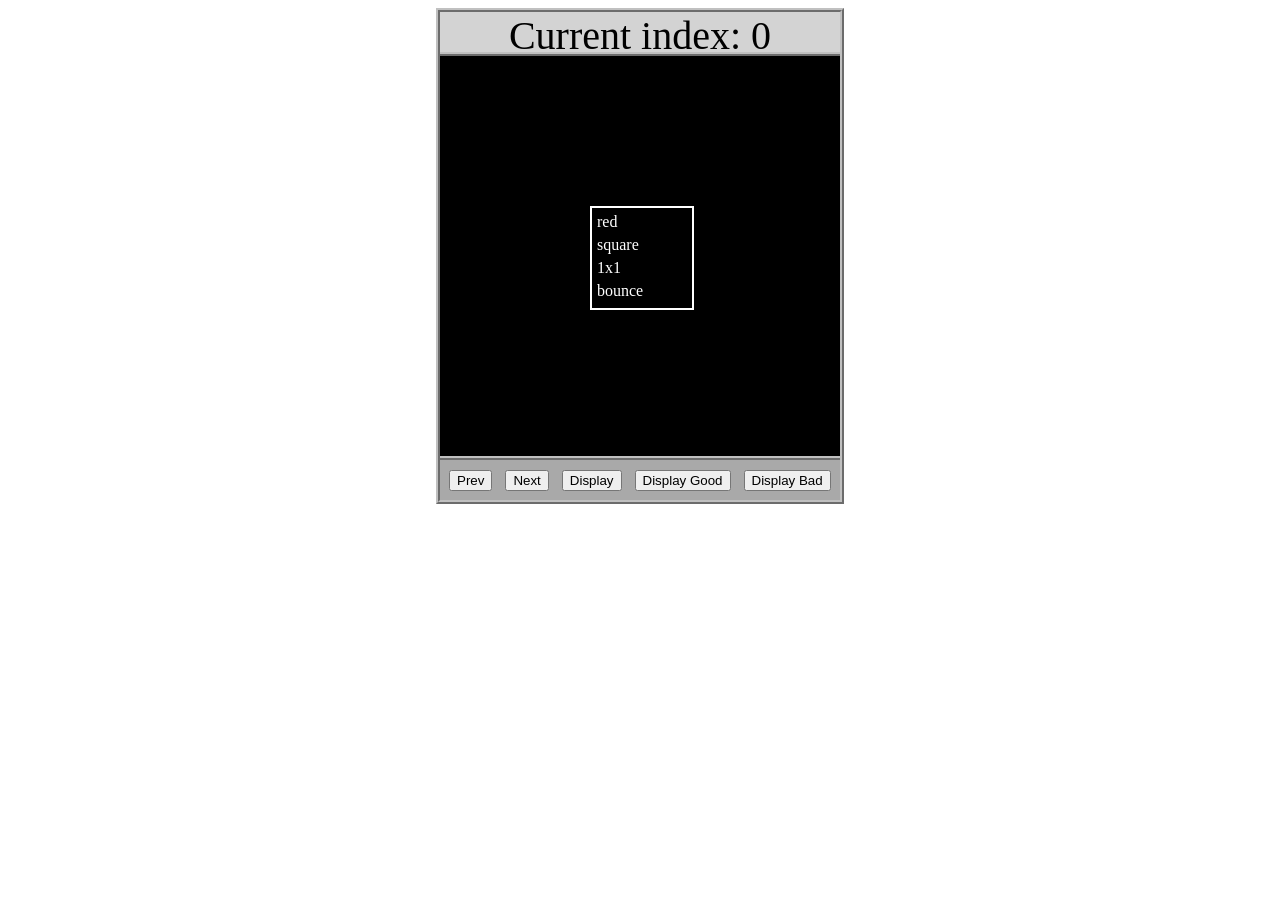
<file: asd-projects/data-shapes/index.html>
<!DOCTYPE html>
<html>
  <head>
    <meta charset="utf-8" />
    <meta name="viewport" content="width=device-width" />
    <title>Data Shapes</title>
    <link rel="stylesheet" href="index.css" />
    <script src="https://code.jquery.com/jquery-3.1.0.js"></script>
    <script src="index.js"></script>
  </head>
  <body>
    <div id="board">
      <div id="info-bar">Current index: 0</div>
      <div id="shape-container">
        <div id="shape"></div>
      </div>
      <div id="button-box">
        <button id="cycle-left">Prev</button>
        <button id="cycle-right">Next</button>
        <button id="execute1">Display</button>
        <button id="execute2">Display Good</button>
        <button id="execute3">Display Bad</button>
      </div>
    </div>
  </body>
</html>
</file>
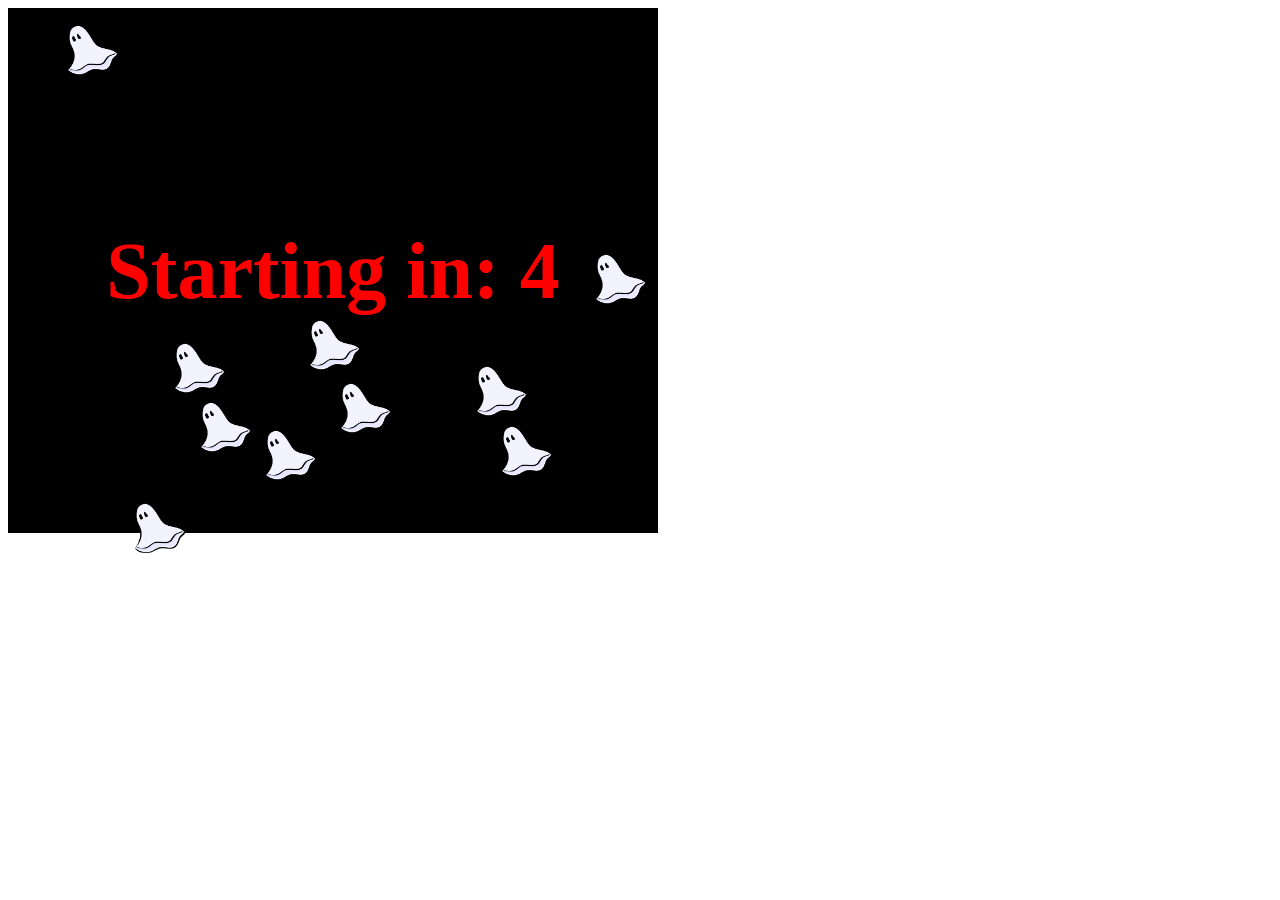
<file: asd-projects/debugging-exercise/index.html>
<!DOCTYPE html>
<html>
<head>
    <meta charset="utf-8">
    <meta name="viewport" content="width=device-width">
    <title>Debugger Exercise</title>
    <link rel="stylesheet" href="index.css">
    <script src="https://code.jquery.com/jquery-3.1.0.js"></script>
    <script src="index.js"></script>
</head>
<body>
    <div id="board">

    </div>
</body>
</html>
</file>
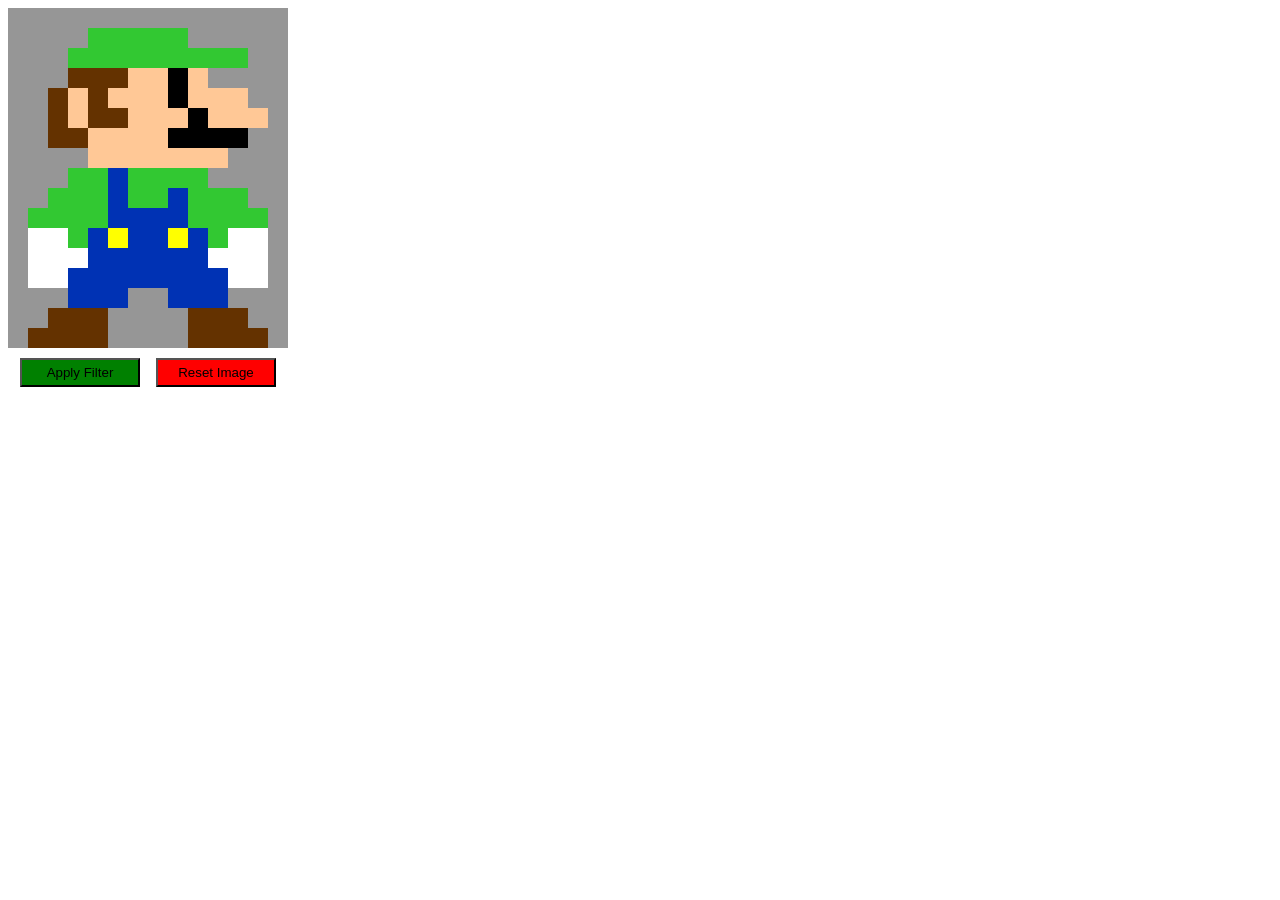
<file: asd-projects/image-filtering/index.html>
<!DOCTYPE html>
<html>
  <head>
    <script src="https://code.jquery.com/jquery-3.1.0.js"></script>
    <meta charset="utf-8" />
    <meta name="viewport" content="width=device-width" />
    <link rel="stylesheet" href="index.css" />
    <script src="image.js"></script>
    <script src="index.js"></script>
    <title>Image Filtering</title>
  </head>
  <body>
    <div id="display"></div>
    <div id="button-box">
      <button id="apply">Apply Filter</button>
      <button id="reset">Reset Image</button>
    </div>
  </body>
</html>
</file>
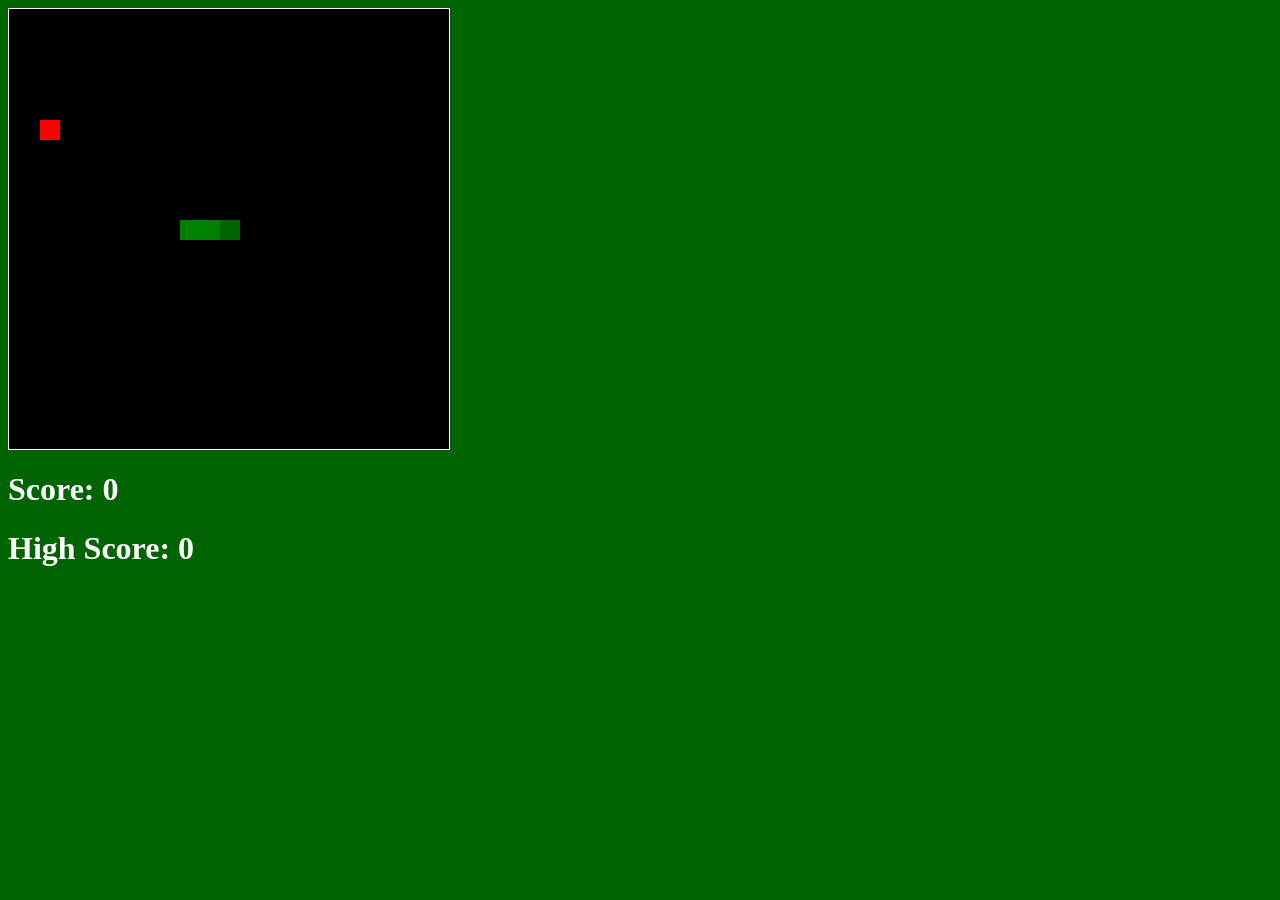
<file: asd-projects/snake/index.html>
<!DOCTYPE html>
<html>

  <head>
    <title>Snake</title>
    <link rel="stylesheet" type="text/css" href="index.css" />
    <script src="jquery.min.js"></script>

    
  </head>
  <body>
    <div id="board"></div>
<h1 id="score">Score: 0</h1>
<h1 id="highScore">High Score: 0</h1>

  </body>
  
  <script src="index.js"></script>
  
</html>
</file>
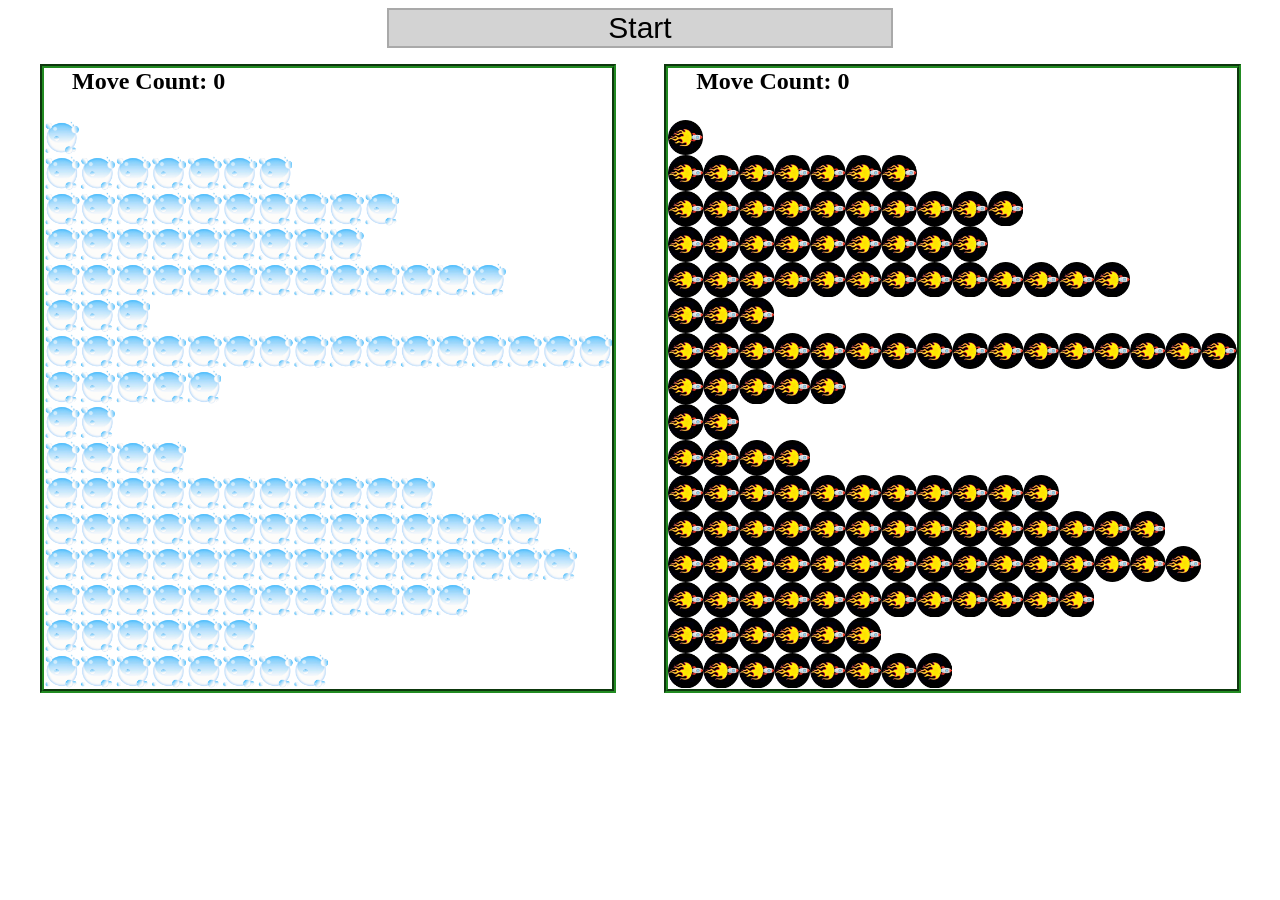
<file: asd-projects/sorting/index.html>
<!DOCTYPE html>
<html>
<head>
    <script src="https://code.jquery.com/jquery-3.1.0.js"></script>    
    <meta charset="utf-8">
    <meta name="viewport" content="width=device-width">
    <link rel="stylesheet" href="index.css">
    <script src="setup.js"></script>
    <script src="index.js"></script>
    <script src="run.js"></script>
    <title>Sorting</title>
</head>
<body>
    <div id="fullContainer">
        <div id="buttonContainer">
          <button id="goButton">Start</button>
        </div>
        <div id="sortContainer">
            <div class="subContainer" id="bubbleArea">
                <h2 id="bubbleCounter">Move Count: 0</h2>
                <div id="displayBubble">

                </div>
            </div>

            <div class="subContainer" id="quickArea">
                <h2 id="quickCounter">Move Count: 0</h2>
                <div id="displayQuick">

                </div>
            </div>
        </div>
    </div>
</body>
</html>
</file>
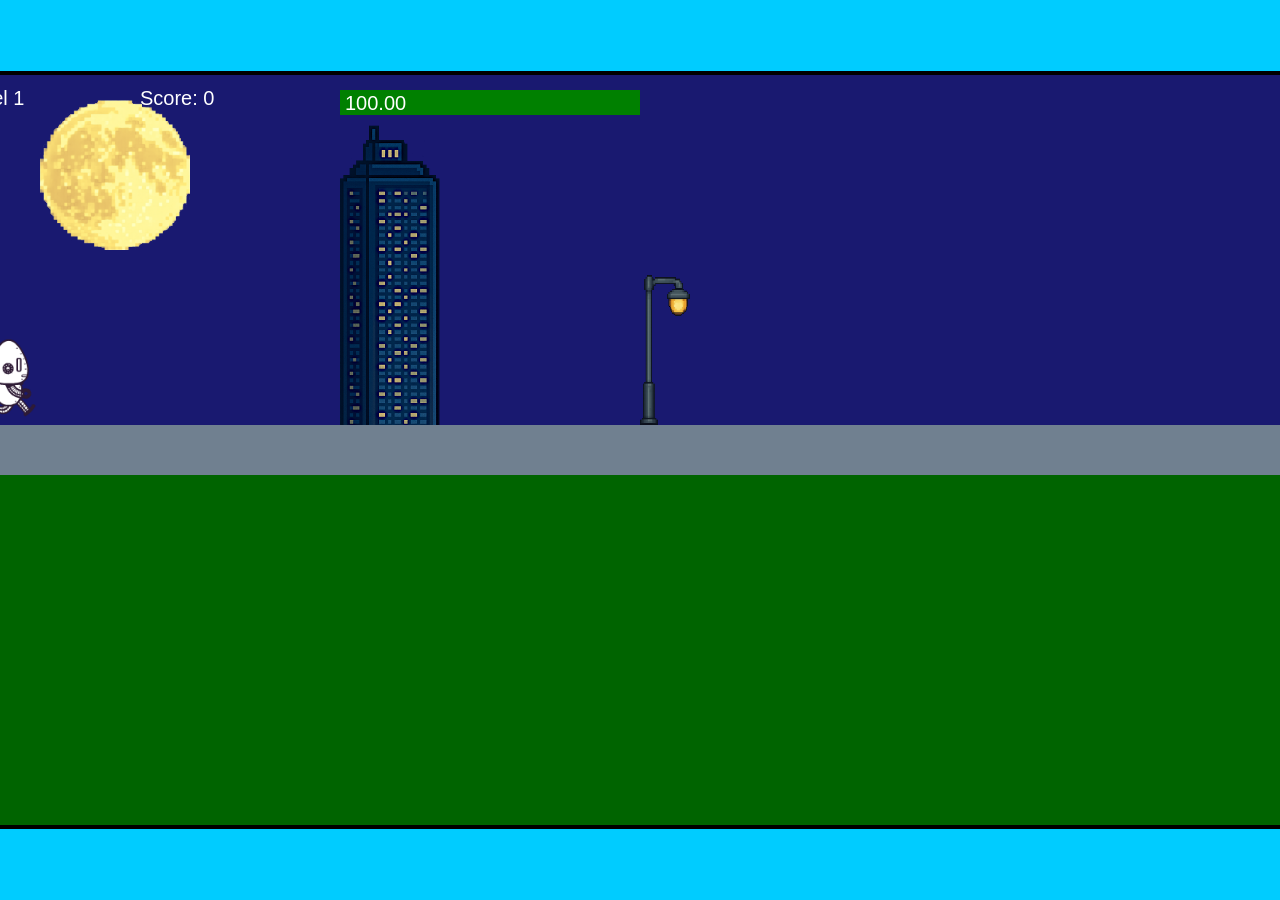
<file: fsd-projects/runtime/index.html>
<!DOCTYPE html>
<html lang="en">
  <head>
    <meta charset="UTF-8" />
    <meta name="viewport" content="width=device-width, initial-scale=1.0" />
    <title>Runtime Neo</title>
    <link rel="stylesheet" href="runtime.css" />
    <script src="https://code.jquery.com/jquery-3.1.0.js"></script>
    <script src="setup.js"></script>
    <script src="levels.js"></script>
    <script src="scenery.js"></script>
    <script src="student.js"></script>
    <script src="main.js"></script>
  </head>
  <body id="body">
    <canvas id="gameCanvas" width="1400" height="750"></canvas>
    <img id="player" src="images/halle.png" />
    <img id="projectile" src="images/projectile.png" />
    <img id="basicPlatform" src="images/interactable/basicPlatform.png" />
    <img id="spikes" src="images/interactable/spikes.png" />
    <img id="bug" src="images/interactable/bug.png" />
    <img id="healthUp" src="images/interactable/healthUp.png" />
    <img id="flag" src="images/interactable/flag.png" />
    <img id="moon" src="images/backgrounds/moon.png" />
    <img id="building" src="images/backgrounds/building.png" />
    <img id="lamp" src="images/backgrounds/lamp.png" />
  </body>
</html>
</file>
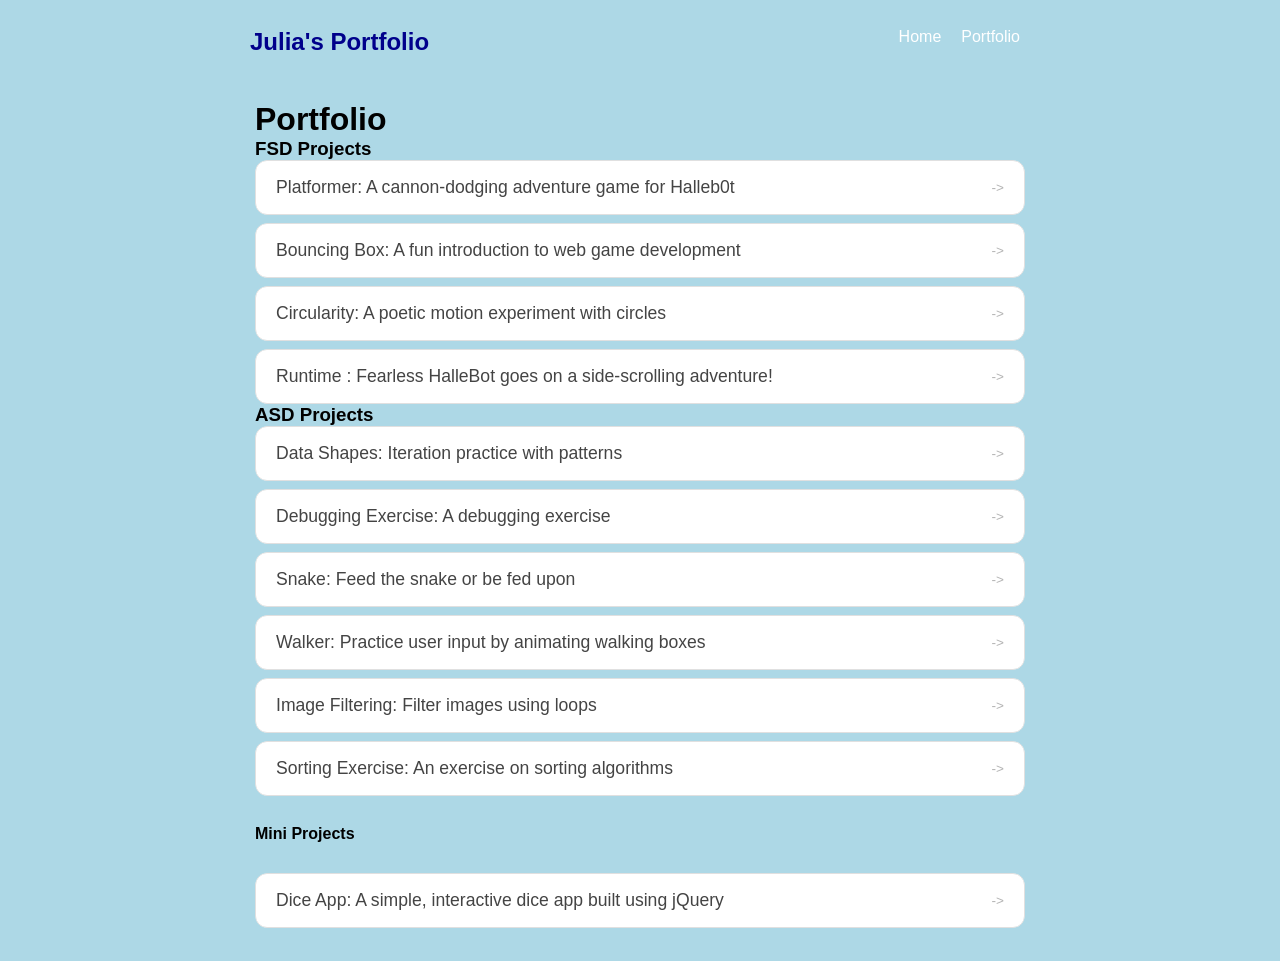
<file: portfolio.html>
<!DOCTYPE html>
<html>
  <head>
    <title>Julia's Amazing Website</title>
      <link rel="stylesheet" href="style.css" />
</head>


  </head>

  <body>
    <!-- All content goes here -->
    <div id="all-contents">
  
      <nav>
  <h1>Julia's Portfolio</h1>
  <ul id="nav-ul">
    <li class="nav-li">
      <a href="index.html">Home</a>
    </li>
    <li class="nav-li">
      <a href="portfolio.html">Portfolio</a>
    </li>
  </ul>
</nav>

<main>
  <div class="content">
    <h1>Portfolio</h1>
    <h3>FSD Projects</h3>
    <ul id="portfolio">
<li>
  <a href="fsd-projects/platformer/">Platformer: A cannon-dodging adventure game for Halleb0t</a>
  </li>
  <li>
  <a href="fsd-projects/bouncing-box/">Bouncing Box: A fun introduction to web game development</a>
</li>
<li>
  <a href="fsd-projects/circularity/">Circularity: A poetic motion experiment with circles</a>
</li>
<li>
 <a href="fsd-projects/runtime/">Runtime : Fearless HalleBot goes on a side-scrolling adventure!</a>
</li>
    </ul>
    <h3>ASD Projects</h3>
    <ul id="portfolio">
  <li><a href="asd-projects/data-shapes"> Data Shapes: Iteration practice with patterns</a></li>
<li><a href="asd-projects/debugging-exercise"> Debugging Exercise: A debugging exercise</a></li>
<li><a href="asd-projects/snake">Snake: Feed the snake or be fed upon</a></li>
<li><a href="asd-projects/walker">Walker: Practice user input by animating walking boxes</a></li>
<li><a href="asd-projects/image-filtering">Image Filtering: Filter images using loops</a></li>
<li><a href="asd-projects/sorting">Sorting Exercise: An exercise on sorting algorithms</a></li>
<h4>Mini Projects</h4>
<ul id ="portfolio">
    <li><a href="asd-projects/dice-app"> Dice App: A simple, interactive dice app built using jQuery</a></li>
</ul>
    </ul>

  </div>
</main>

</div>
  </body>
</html>
</file>
<file: asd-projects/data-shapes/index.css>
#board {
  width: 400px;
  margin: auto;
  border: silver ridge 4px;
}

#info-bar {
  width: 400px;
  height: 40px;
  background: lightgray;
  font-size: 40px;
  text-align: center;
}

#shape-container {
  width: 400px;
  height: 400px;
  background: black;
  border-top: silver ridge 4px;
  border-bottom: silver ridge 4px;
}

#button-box {
  width: 400px;
  height: 40px;
  background: darkgray;
}

#shape {
  color: white;
  width: 100px;
  height: 100px;
  position: relative;
  top: 150px;
  left: 150px;
  border: white solid 2px;
  display: block;
}

button {
  width: auto;
  height: auto;
  margin: auto;
  margin-top: 10px;
  margin-left: 9px;
}

p {
  margin: 5px;
}
</file>
<file: asd-projects/debugging-exercise/index.css>
#board {
  background: black;
  width: 650px;
  height: 525px;
  left: 0px;
  top: 0px;
}

.ghost {
  width: 50px;
  height: 50px;
  z-index: 100;
  position: absolute;
}
</file>
<file: asd-projects/image-filtering/index.css>
.square {
  width: 20px;
  height: 20px;
  position: absolute;
}

body > div {
  position: relative;
}

#button-box {
  position: relative;
  top: 350px;
}

button {
  width: 120px;
  padding: 5px;
  margin-left: 12px;
}

#apply {
  background: green;
}

#reset {
  background: red;
}
</file>
<file: asd-projects/snake/index.css>
body {
  background-color: darkgreen;
}

#board {
  width: 440px;
  height: 440px;
  border: 1px solid white;
  background-color: black;
}

#score, #highScore {
  color: white;
}

.snake, .apple {
  display: block;
  width: 20px;
  height: 20px;
  position: absolute;
  user-select: none;
}

.snake {
  background-color: green;
  z-index: 2;
}

#snake-head {
  background-color: darkgreen;
}

.apple {
  background-color: red;
  z-index: 1;
}
</file>
<file: asd-projects/sorting/index.css>
#fullContainer {
    width:100%;
}
#buttonContainer {
    margin:auto;
    width: 40%;
}
#goButton {
    margin: auto;
    width: 100%;
    border: 2px darkgray double;
    background: lightgray;
    font-size: 30px;
}
#sortContainer {
    display: table;
    margin: 0 auto;
    width: 100%;
}
.subContainer {
    display: inline-block;
    width:45%;
    border: 4px forestgreen groove;
    margin-top: 1.25%;
}
#bubbleArea {
    margin-left: 2.5%;
}
#quickArea {
    margin-left: 3.75%;
}
.subContainer > h2 {
    margin-left: 5%;
    height: 32px;
    margin-top: 0;
}
.sortElement {
    background-position: center;
    background-repeat: repeat-x;
    position: absolute;
    left: 0px;
    margin: 0;
    padding: 0;
}
.subContainer > div {
    position: relative;
}
.bubbleElement {
    background: url('img/bubble.png');
    /*border: 2px aqua ridge;*/
}
.quickElement {
    background: url('img/quick.png');
    /*border: 2px firebrick ridge;*/
}
</file>
<file: fsd-projects/runtime/runtime.css>
/* runtime.css */
/* Styles for Runtime Neo auto-runner game */

img {
  display: none;
}

#gameCanvas {
  position: absolute;
  border: 4px solid #000;
  top: 50%;
  left: 50%;
  transform: translate(-50%, -50%);
}

body {
  margin: 0;
  background-color: #00ccff;
  font-family: Arial, sans-serif;
  text-align: center;
  overflow: hidden;
}
</file>
<file: style.css>
body {
    background:lightblue;
    color:black;
    padding: 10px;
    font-family: Arial, sans-serif;
}

#all-contents {
    max-width: 800px;
    margin: auto;
}

/* navigation menu */
nav {
    background:lightblue;
    margin: 0 auto;
    display: flex;
    padding: 10px;
}

h1 {
    display: flex;
    align-items: center;
    color:darkblue;
    flex: 1;
    margin: 0;
}

#nav-ul {
    list-style-type: none;
    margin: 0;
    padding: 0;
    display: flex;
}

.nav-li {
    display: inline-block;
    padding: 0 10px;
}

a {
    text-decoration: none;
    color: #fff;
}

/* main container area beneath menu */
main {
    background:lightblue;
    display: flex;
    margin-top: 20px;
}

.sidebar {
    margin-right: 25px;
    padding: 10px;
}

.sidebar-img {
    width: 200px;
}

.content {
    flex: 1;
    padding: 15px;
}

/* interests section styles */
#interests {
    border: 4px darkblue ridge;
    padding: 8px;
    margin-top: 20px;
}

h2, h3 {
    margin: 0px;
}

/* Portfolio styles */
.content h1 {
  color: black;
}

#portfolio {
  list-style: none;
  margin: 0;
  padding: 0;
  width: 100%;
  display: flex;
  flex-direction: column;
  gap: 8px;
}

#portfolio li {
  border-radius: 12px;
  overflow: hidden;
}

#portfolio a {
  display: flex;
  justify-content: space-between;
  align-items: center;
  text-decoration: none;
  color: #444;
  padding: 16px 20px;
  font-size: 1.1rem;
  font-weight: 500;
  background: #fff;
  border: 1px solid #e0e0e0;
  border-radius: 12px;
  transition: background 0.25s ease, color 0.25s ease, transform 0.25s ease;
}

#portfolio a:hover {
  background: #000;
  color: #fff;
  transform: translateX(4px);
}

#portfolio a::after {
  content: "->";
  font-size: 0.85rem;
  opacity: 0.4;
  transition: opacity 0.25s ease;
  white-space: nowrap;
}

#portfolio a:hover::after {
  opacity: 1;
}
</file>
